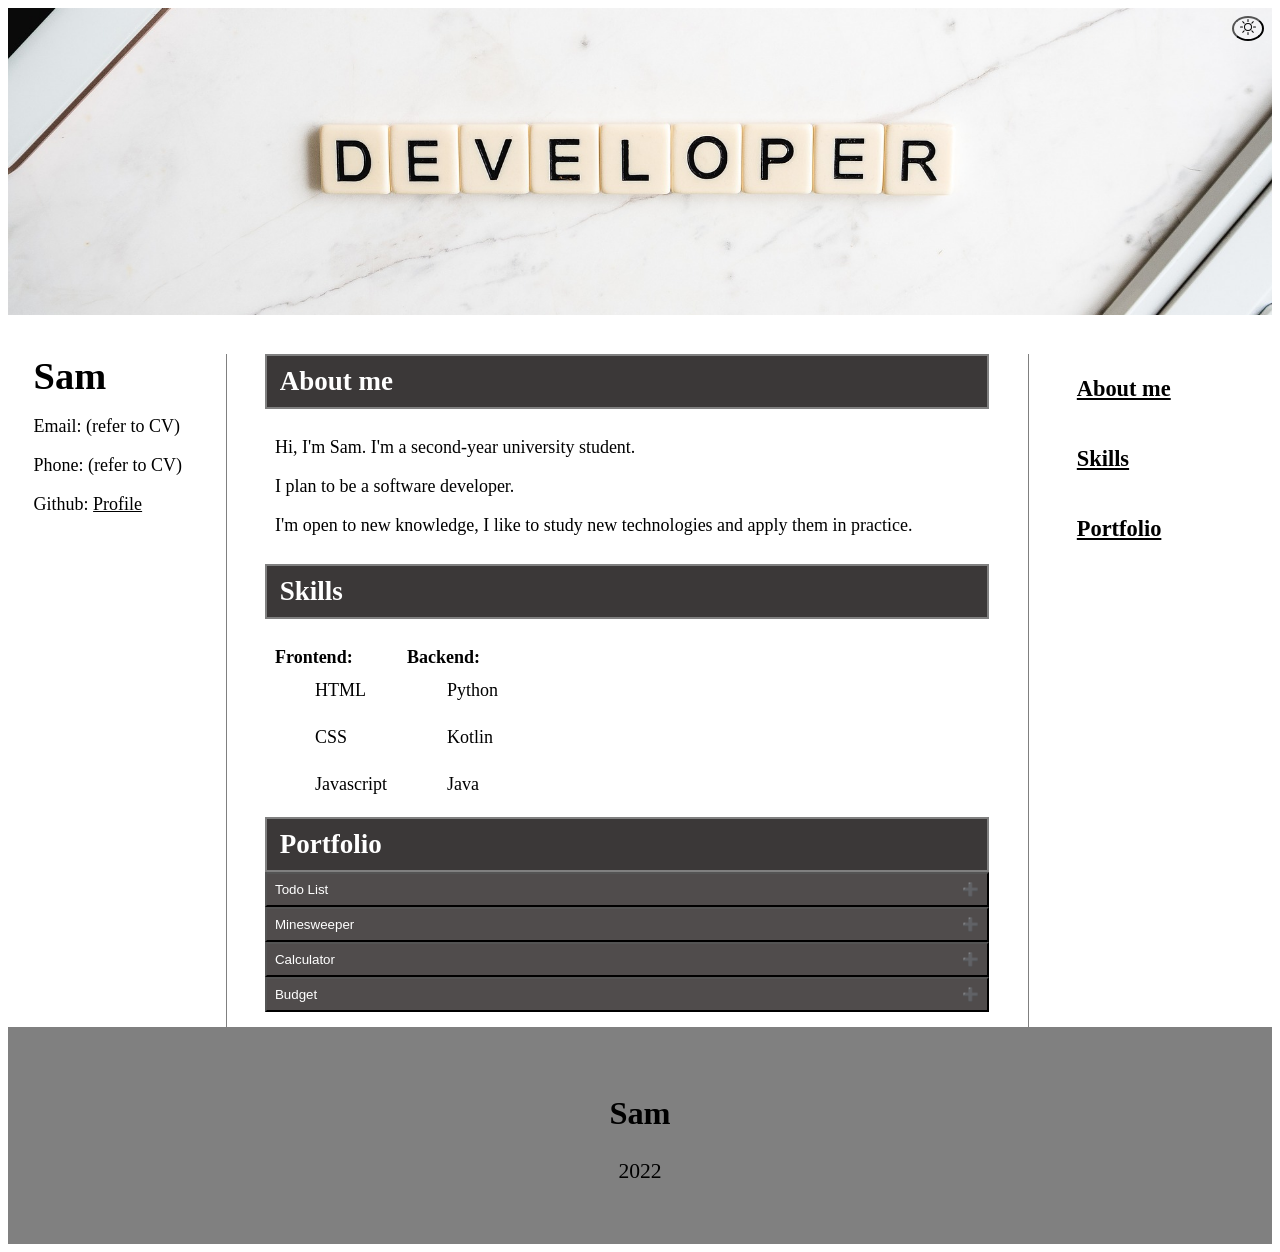
<file: index.html>
<!DOCTYPE html>
<html lang="en" xmlns="http://www.w3.org/1999/html">
<head>
    <meta charset="utf-8">
    <meta name="viewport" content="width=device-width, initial-scale=1.0">
    <title>Portfolio</title>
</head>

<body>
    <div class="header">
        <img src="assets/developer-gcc16aab15_1920.jpg">
    </div>

    <div class="maskBackground"></div>
    <div class="picture-container">
        <p class="close-btn" title="Close" onclick="enlargePicture('')">X</p>
    </div>
    <div>
        <button name="switch-dark-light-mode" class="dark-or-light-btn" title="Switch to Dark/Light mode" onclick="darkOrLightMode()">
            <svg xmlns="http://www.w3.org/2000/svg" width="16" height="16" fill="currentColor" class="bi bi-brightness-high" viewBox="0 0 16 16">
                <path d="M8 11a3 3 0 1 1 0-6 3 3 0 0 1 0 6zm0 1a4 4 0 1 0 0-8 4 4 0 0 0 0 8zM8 0a.5.5 0 0 1 .5.5v2a.5.5 0 0 1-1 0v-2A.5.5 0 0 1 8 0zm0 13a.5.5 0 0 1 .5.5v2a.5.5 0 0 1-1 0v-2A.5.5 0 0 1 8 13zm8-5a.5.5 0 0 1-.5.5h-2a.5.5 0 0 1 0-1h2a.5.5 0 0 1 .5.5zM3 8a.5.5 0 0 1-.5.5h-2a.5.5 0 0 1 0-1h2A.5.5 0 0 1 3 8zm10.657-5.657a.5.5 0 0 1 0 .707l-1.414 1.415a.5.5 0 1 1-.707-.708l1.414-1.414a.5.5 0 0 1 .707 0zm-9.193 9.193a.5.5 0 0 1 0 .707L3.05 13.657a.5.5 0 0 1-.707-.707l1.414-1.414a.5.5 0 0 1 .707 0zm9.193 2.121a.5.5 0 0 1-.707 0l-1.414-1.414a.5.5 0 0 1 .707-.707l1.414 1.414a.5.5 0 0 1 0 .707zM4.464 4.465a.5.5 0 0 1-.707 0L2.343 3.05a.5.5 0 1 1 .707-.707l1.414 1.414a.5.5 0 0 1 0 .708z"/>
            </svg>
        </button>
        <button class="to-top-btn" onclick="scrollToTop()" title="Scroll to top">Top</button>
    </div>

    <nav class="hamburger">
        <ul>
            <li><a href="#about" title="Go to 'About me' section" onclick="sectionContainerEffect(0)">About me</a></li>
            <li><a href="#skills" title="Go to 'Skills' section" onclick="sectionContainerEffect(1)">Skills</a></li>
            <li><a href="#portfolio" title="Go to 'Portfolio' section" onclick="sectionContainerEffect(2)">Portfolio</a></li>
        </ul>
    </nav>

    <div class="contact-mobile">
        <h1>Sam</h1>
        <p>Email: (refer to CV)</p>
        <p>Phone: (refer to CV)</p>
        <p>Github: <a href="https://github.com/QiliKiri">Profile</a></p>
    </div>

    <div class="columns-container" onclick="">
        <div class="column1-container">
            <section class="personal-information-container" id="contacts">
                <h2 class="name">Sam</h2>
                <div>
                    <!-- <p>Email: <a href="mailto:1234@gmail.com">1234@gmail.com</a></p> -->
                    <!-- <p>Phone: <a href="tel:+10086">10086</a></p> -->
		            <p>Email: (refer to CV)</p>
                    <p>Phone: (refer to CV)</p>
                    <p>Github: <a href="https://github.com/QiliKiri">Profile</a></p>
                </div>
            </section>
        </div>

        <div class="column2-container">
            <section id="about">
                <div class="section-name-container">
                    <h2 id="section1">About me</h2>
                </div>
                <div class="section-content-container">
                    <p>Hi, I'm Sam. I'm a second-year university student.</p>
                    <p>I plan to be a software developer.</p>
                    <p>I'm open to new knowledge, I like to study new technologies and apply them in practice.</p>
                </div>
            </section>
            <section id="skills">
                <div class="section-name-container">
                    <h2>Skills</h2>
                </div>
                <dl>
                    <div class="section-content-container">
                         <dt><b>Frontend:</b></dt>
                            <dd>HTML</dd>
                            <dd>CSS</dd>
                            <dd>Javascript</dd>
                    </div>
                    <div class="section-content-container">
                        <dt><b>Backend:</b></dt>
                            <dd>Python</dd>
                            <dd>Kotlin</dd>
                            <dd>Java</dd>
                    </div>
                </dl>
            </section>
            <section id="portfolio">
                <div class="section-name-container portfolio" onclick="collapseAll('project')" title="Click to expand/collapse all">
                    <h2>Portfolio</h2>
                </div>

                <button class="collapsible">Todo List</button>
                <div class="project">
                    <div class="project-name-container">
                        <p>Todo List</p>
                        <button onclick="popUpWindow('todolist')" class="open-window">More</button>
                    </div>

                    <div id="todolist" class="window">
                        <div class="project-name">
                            <h1>Todo List</h1>
                        </div>
                        <div class="content">
                            <a href="https://qilikiri.github.io/React-Project/" title="View the app" target="_blank">Take a look!</a><br>
                            <a href="https://github.com/QiliKiri/React-Project" title="View source code in GitHub" target="_blank" class="source-code">[source code]</a>
                            <button class="close-btn" onclick="popUpWindow('todolist')">Close</button>
                        </div>
                    </div>

<!--                    <div class="project-image-container">-->
<!--                        <img src="assets/calculator.png" alt="calculator project" onclick="enlargePicture(this.src)">-->
<!--                    </div>-->
                </div>

                <button class="collapsible">Minesweeper</button>
                <div class="project">
                    <div class="project-name-container">
                        <p>Minesweeper</p>
                        <button onclick="popUpWindow('minesweeper')" class="open-window">More</button>
                    </div>

                    <div id="minesweeper" class="window">
                        <div class="project-name">
                            <h1>Minesweeper</h1>
                        </div>
                        <div class="content">
                            <a href="https://github.com/QiliKiri/Kotlin-Projects/blob/b045a9c1c3d02e8fb8c80b3f9e11111a80532f41/minesweeper/Main.kt" title="View source code in GitHub" target="_blank" class="source-code">[source code]</a>
                            <button class="close-btn" onclick="popUpWindow('minesweeper')">Close</button>
                        </div>
                    </div>

                    <div class="project-image-container">
                        <img src="assets/minesweeper.png" alt="minesweeper project" onclick="enlargePicture(this.src)">
                    </div>
                </div>

                <button class="collapsible">Calculator</button>
                <div class="project">
                    <div class="project-name-container">
                        <p>Calculator</p>
                        <button onclick="popUpWindow('calculator')" class="open-window">More</button>
                    </div>

                    <div id="calculator" class="window">
                        <div class="project-name">
                            <h1>Calculator</h1>
                        </div>
                        <div class="content">
                            <a href="https://github.com/QiliKiri/Kotlin-Projects/blob/b045a9c1c3d02e8fb8c80b3f9e11111a80532f41/calculator/Main.kt" title="View source code in GitHub" target="_blank" class="source-code">[source code]</a>
                            <button class="close-btn" onclick="popUpWindow('calculator')">Close</button>
                        </div>
                    </div>

                    <div class="project-image-container">
                        <img src="assets/calculator.png" alt="calculator project" onclick="enlargePicture(this.src)">
                    </div>
                </div>

                <button class="collapsible">Budget</button>
                <div class="project">
                    <div class="project-name-container">
                        <p>Budget</p>
                        <button onclick="popUpWindow('budget')" class="open-window">More</button>
                    </div>

                    <div id="budget" class="window">
                        <div class="project-name">
                            <h1>Budget</h1>
                        </div>
                        <div class="content">
                            <a href="https://github.com/QiliKiri/FreeCodeCamp/blob/60a1324c34f2c2c07ae1fb815e216f86875ea630/budget_app/budget_app.ipynb" title="View source code in GitHub" target="_blank" class="source-code">[source code]</a>
                            <button class="close-btn" onclick="popUpWindow('budget')">Close</button>
                        </div>
                    </div>

                    <div class="project-image-container">
                        <img src="assets/budget_app.png" alt="budget project" onclick="enlargePicture(this.src)">
                        <img src="assets/budget_app2.png" alt="budget project" onclick="enlargePicture(this.src)">
                    </div>
                </div>
            </section>
        </div>

        <div class="column3-container">
            <nav class="menu">
                <a href="#about" title="Go to 'About me' section" class="menu-item" onclick="sectionContainerEffect(0)">About me</a>
                <a href="#skills" title="Go to 'Skills' section" class="menu-item"  onclick="sectionContainerEffect(1)">Skills</a>
                <a href="#portfolio" title="Go to 'Portfolio' section" class="menu-item" onclick="sectionContainerEffect(2)">Portfolio</a>
            </nav>
        </div>
    </div>

    <footer>
        <h2>Sam</h2>
        <p>2022</p>
    </footer>

    <div>
        <link rel="stylesheet" href="css/overall.css" media="screen"/>
        <link rel="stylesheet" href="css/column1-container.css" media="screen"/>
        <link rel="stylesheet" href="css/column2-container.css" media="screen"/>
        <link rel="stylesheet" href="css/column3-container.css" media="screen"/>
        <link rel="stylesheet" href="css/buttons.css" media="screen"/>
    </div>
    <div>
        <script src="js/toTopButton.js"></script>
        <script src="js/sectionName.js"></script>
        <script src="js/darkLightMode.js"></script>
        <script src="js/enlargePicture.js"></script>
        <script src="js/popUpWindow.js"></script>
        <script src="js/collapsible.js"></script>
    </div>
</body>
</html>
</file>
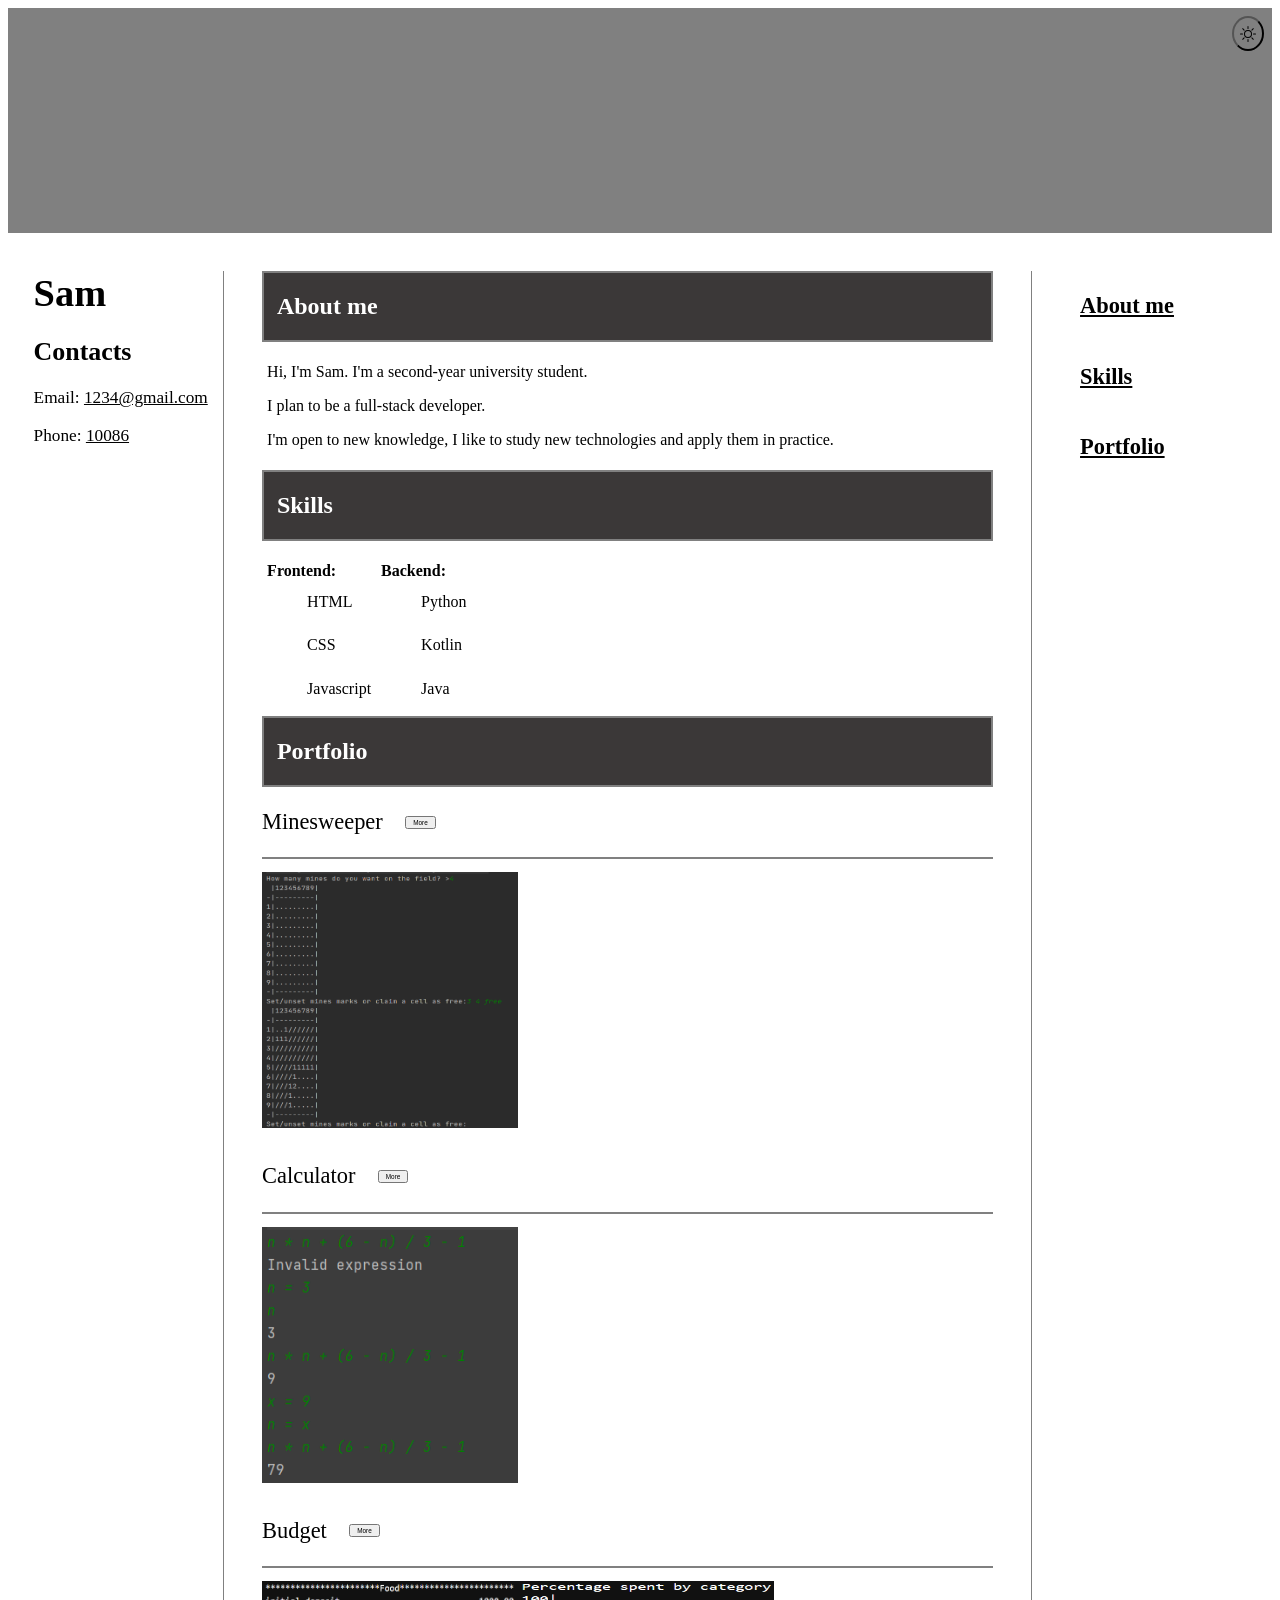
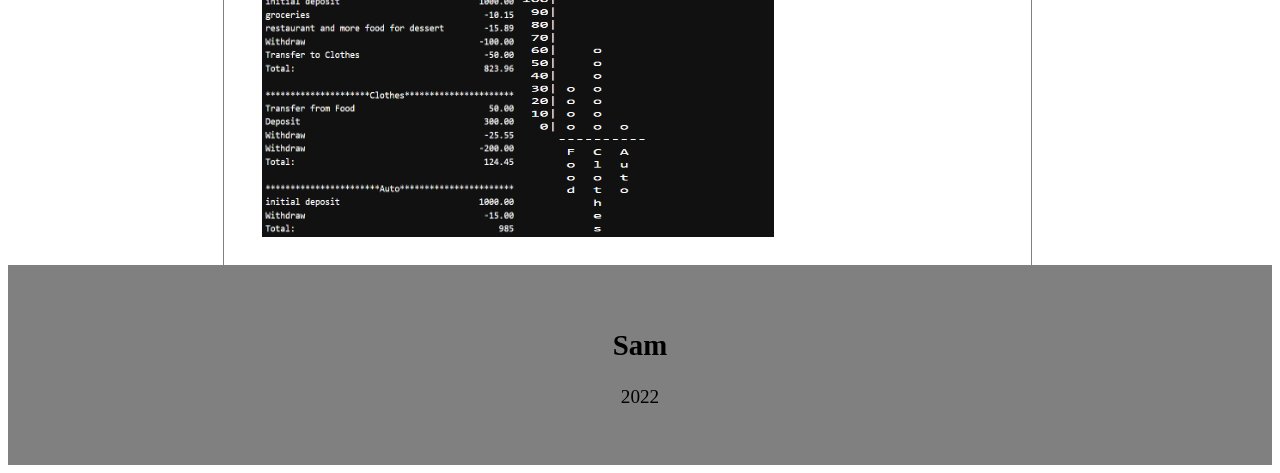
<file: Portfolio/src/index.html>
<!DOCTYPE html>
<html lang="en" xmlns="http://www.w3.org/1999/html">
<head>
    <meta charset="utf-8">
    <meta name="viewport" content="width=device-width, initial-scale=1.0">
    <title>Portfolio</title>
</head>

<div class="maskBackground"></div>
<div class="picture-container">
    <p class="close-btn" title="Close" onclick="enlargePicture('')">X</p>
</div>
<div>
    <button name="switch-dark-light-mode" class="dark-or-light-btn" title="Switch to Dark/Light mode" onclick="darkOrLightMode()">
        <svg xmlns="http://www.w3.org/2000/svg" width="16" height="16" fill="currentColor" class="bi bi-brightness-high" viewBox="0 0 16 16">
            <path d="M8 11a3 3 0 1 1 0-6 3 3 0 0 1 0 6zm0 1a4 4 0 1 0 0-8 4 4 0 0 0 0 8zM8 0a.5.5 0 0 1 .5.5v2a.5.5 0 0 1-1 0v-2A.5.5 0 0 1 8 0zm0 13a.5.5 0 0 1 .5.5v2a.5.5 0 0 1-1 0v-2A.5.5 0 0 1 8 13zm8-5a.5.5 0 0 1-.5.5h-2a.5.5 0 0 1 0-1h2a.5.5 0 0 1 .5.5zM3 8a.5.5 0 0 1-.5.5h-2a.5.5 0 0 1 0-1h2A.5.5 0 0 1 3 8zm10.657-5.657a.5.5 0 0 1 0 .707l-1.414 1.415a.5.5 0 1 1-.707-.708l1.414-1.414a.5.5 0 0 1 .707 0zm-9.193 9.193a.5.5 0 0 1 0 .707L3.05 13.657a.5.5 0 0 1-.707-.707l1.414-1.414a.5.5 0 0 1 .707 0zm9.193 2.121a.5.5 0 0 1-.707 0l-1.414-1.414a.5.5 0 0 1 .707-.707l1.414 1.414a.5.5 0 0 1 0 .707zM4.464 4.465a.5.5 0 0 1-.707 0L2.343 3.05a.5.5 0 1 1 .707-.707l1.414 1.414a.5.5 0 0 1 0 .708z"/>
        </svg>
    </button>
    <button class="to-top-btn" onclick="scrollToTop()" title="Scroll to top">Top</button>
</div>

<body>
    <header>
    </header>

    <nav class="hamburger">
        <ul>
            <li><a href="#about" title="Go to 'About me' section" onclick="sectionContainerEffect(0)">About me</a></li>
            <li><a href="#skills" title="Go to 'Skills' section" onclick="sectionContainerEffect(1)">Skills</a></li>
            <li><a href="#portfolio" title="Go to 'Portfolio' section" onclick="sectionContainerEffect(2)">Portfolio</a></li>
        </ul>
    </nav>

    <div class="columns-container" onclick="">
        <div class="column1-container">
            <section class="personal-information-container" id="contacts">
                <h2 class="name">Sam</h2>
                <h2>Contacts</h2>
                <div>
                    <p>Email: <a href="mailto:1234@gmail.com">1234@gmail.com</a></p>
                    <p>Phone: <a href="tel:+10086">10086</a></p>
                </div>
            </section>
        </div>

        <div class="column2-container">
            <section id="about">
                <div class="section-name-container">
                    <h2 id="section1">About me</h2>
                </div>
                <div class="section-content-container">
                    <p>Hi, I'm Sam. I'm a second-year university student.</p>
                    <p>I plan to be a full-stack developer.</p>
                    <p>I'm open to new knowledge, I like to study new technologies and apply them in practice.</p>
                </div>
            </section>
            <section id="skills">
                <div class="section-name-container">
                    <h2>Skills</h2>
                </div>
                <dl>
                    <div class="section-content-container">
                         <dt><b>Frontend:</b></dt>
                            <dd>HTML</dd>
                            <dd>CSS</dd>
                            <dd>Javascript</dd>
                    </div>
                    <div class="section-content-container">
                        <dt><b>Backend:</b></dt>
                            <dd>Python</dd>
                            <dd>Kotlin</dd>
                            <dd>Java</dd>
                    </div>
                </dl>
            </section>
            <section id="portfolio">
                <div class="section-name-container">
                    <h2>Portfolio</h2>
                </div>

                <div class="project">
                    <div class="project-name-container">
                        <p>Minesweeper</p>
                        <button onclick="popUpWindow('minesweeper')" class="open-window">More</button>
                    </div>
                    <div id="minesweeper" class="window">
                        <div class="project-name">
                            <h1>123</h1>
                        </div>
                        <div class="content">
                            <a href="https://github.com/QiliKiri/Kotlin-Projects/blob/b045a9c1c3d02e8fb8c80b3f9e11111a80532f41/minesweeper/Main.kt" title="View source code in GitHub" target="_blank" class="source-code">[source code]</a>
                            <button class="close-btn" onclick="popUpWindow('minesweeper')">Close</button>
                        </div>
                    </div>
                    <div class="project-image-container">
                        <img src="../src/assets/minesweeper.png" alt="minesweeper project" onclick="enlargePicture(this.src)">
                    </div>
                </div>

                <div class="project">
                    <div class="project-name-container">
                        <p>Calculator</p>
                        <button onclick="popUpWindow('calculator')" class="open-window">More</button>
                    </div>
                    <div id="calculator" class="window">
                        <div class="project-name">
                            <h1>123</h1>
                        </div>
                        <div class="content">
                            <a href="https://github.com/QiliKiri/Kotlin-Projects/blob/b045a9c1c3d02e8fb8c80b3f9e11111a80532f41/calculator/Main.kt" title="View source code in GitHub" target="_blank" class="source-code">[source code]</a>
                            <button class="close-btn" onclick="popUpWindow('calculator')">Close</button>
                        </div>
                    </div>
                    <div class="project-image-container">
                        <img src="../src/assets/calculator.png" alt="calculator project" onclick="enlargePicture(this.src)">
                    </div>
                </div>

                <div class="project">
                    <div class="project-name-container">
                        <p>Budget</p>
                        <button onclick="popUpWindow('budget')" class="open-window">More</button>
                    </div>
                    <div id="budget" class="window">
                        <div class="project-name">
                            <h1>123</h1>
                        </div>
                        <div class="content">
                            <h1>123</h1>
                            <a href="https://github.com/QiliKiri/FreeCodeCamp/blob/60a1324c34f2c2c07ae1fb815e216f86875ea630/budget_app/budget_app.ipynb" title="View source code in GitHub" target="_blank" class="source-code">[source code]</a>
                            <button class="close-btn" onclick="popUpWindow('budget')">Close</button>
                        </div>
                    </div>
                    <div class="project-image-container">
                        <img src="../src/assets/budget_app.png" alt="budget project" onclick="enlargePicture(this.src)">
                        <img src="../src/assets/budget_app2.png" alt="budget project" onclick="enlargePicture(this.src)">
                    </div>
                </div>
            </section>
        </div>

        <div class="column3-container">
            <nav class="menu">
                <a href="#about" title="Go to 'About me' section" class="menu-item" onclick="sectionContainerEffect(0)">About me</a>
                <a href="#skills" title="Go to 'Skills' section" class="menu-item"  onclick="sectionContainerEffect(1)">Skills</a>
                <a href="#portfolio" title="Go to 'Portfolio' section" class="menu-item" onclick="sectionContainerEffect(2)">Portfolio</a>
            </nav>
        </div>
    </div>

    <footer>
        <h2>Sam</h2>
        <p>2022</p>
    </footer>

    <div>
        <link rel="stylesheet" href="../src/css/overall.css" media="screen"/>
        <link rel="stylesheet" href="../src/css/column1-container.css" media="screen"/>
        <link rel="stylesheet" href="../src/css/column2-container.css" media="screen"/>
        <link rel="stylesheet" href="../src/css/column3-container.css" media="screen"/>
        <link rel="stylesheet" href="../src/css/buttons.css" media="screen"/>
    </div>
    <div>
        <script src="../src/js/toTopButton.js"></script>
        <script src="../src/js/sectionName.js"></script>
        <script src="../src/js/darkLightMode.js"></script>
        <script src="../src/js/enlargePicture.js"></script>
        <script src="../src/js/popUpWindow.js"></script>
    </div>
</body>
</html>
</file>
<file: css/overall.css>
body {
    background-color: white;
    color: black;
    font-size: 1.25vmax;
    font-size: max(1.25vmax, 18px);
}
a {
    color: black;
}

@media (min-width: 480px){
    .columns-container {
        display: flex;
        flex-direction: row;
    }
    .header {
        height: 300px;
        height: max(24vmax, 300px);
        width: 100%;
        margin-bottom: 3vmax;
    }
    .header img {
        height: inherit;
        width: inherit;
        object-fit: cover;
    }
    footer {
        background-color: grey;
        padding-top: 3vmax;
        padding-bottom: 3vmax;
        text-align: center;
        border-top-color: grey;
        border-top-style: solid;
        border-top-width: 2px;
        font-size: larger;
    }
    .hamburger {
        display: none;
    }
    .contact-mobile {
        display: none;
    }
}
@media (max-width: 480px) {
    .hamburger {
        position: sticky;
        display: flex;
        width: 100%;
        top: 0;
        background-color: grey;
        height: max-content;
    }
    .hamburger ul {
        margin: 0;
        padding: 0;
        text-align: start;
        width: 100%;
    }
    .hamburger li {
        float: left;
        list-style-type: none;
        margin: 2px;
        padding: 3px;
        background-color: grey;
        color: white;
    }
    .hamburger li:hover {
        background-color: black;
    }
    .hamburger a {
        color: white;
        text-decoration: none;
    }
    .header {
        display: none;
    }
    footer {
        display: none;
    }
    .contact-mobile {
        clear: top;
    }
}
</file>
<file: css/column1-container.css>
.column1-container {
    margin-left: 1vmax;
    margin-right: 1vmax;
    padding-left: 1vmax;
    padding-right: 1vmax;
    min-width: 14vmax;
    max-width: 20vmax;
    border-right: grey solid 1px;
}
.personal-information-container {
    position: sticky;
    top: 10vmax;
    overflow: hidden;
}
.column1-container .name {
    font-family: "Brush Script MT", cursive;
    font-size: 3vmax;
    font-size: max(3vmax, 28px);
    margin: 0;
}
@media (max-width: 480px){
    .column1-container {
        display: none;
    }
}
</file>
<file: css/column2-container.css>
@media (min-width: 480px) {
    .column2-container {
        margin-left: 1vmax;
        margin-right: 1vmax;
        padding-left: 1vmax;
        padding-right: 1vmax;
        width: 100%;
    }
    .picture-container {
        position: fixed;
        top: 0;
        left: 0;
        bottom: 0;
        right: 0;
        margin: auto;
        height: 70vh;
        width: 50vw;
        z-index: 3;
        display: none;
        background-size: contain;
        background-repeat: no-repeat;
        background-position: center;
        background-image: url("../assets/minesweeper.png");
        border: grey solid 1px;
        opacity: 1;
    }
    .window {
        display: none;
        position: fixed;
        top: 0;
        left: 0;
        bottom: 0;
        right: 0;
        margin: auto;
        height: 70vh;
        width: 50vw;
        z-index: 3;
        background-color: #eef1e5;
        border: solid 2px grey;
    }
}
@media (max-width: 480px) {
    .picture-container {
        position: fixed;
        top: 0;
        left: 0;
        bottom: 0;
        right: 0;
        margin: auto;
        height: 70%;
        width: 90%;
        z-index: 3;
        display: none;
        background-size: contain;
        background-repeat: no-repeat;
        background-position: center;
        background-image: url("../assets/minesweeper.png");
        border: grey solid 1px;
        opacity: 1;
    }
    .window {
        display: none;
        position: fixed;
        top: 0;
        left: 0;
        bottom: 0;
        right: 0;
        margin: auto;
        height: 70vh;
        width: 90%;
        z-index: 3;
        background-color: #eef1e5;
        border: solid 2px grey;
    }
}

.maskBackground {
    background-color: black;
    opacity: 0.85;
    position: fixed;
    padding: 0;
    margin: 0;
    top: 0;
    left: 0;
    width: 100%;
    height: 100%;
    z-index: 2;
    display: none;
}

.window .project-name {
    display: flex;
    justify-content: center;
    align-content: center;
}
.window .content {
    clear: both;
    display: flex;
    flex-direction: column;
    align-items: center;
}
.active {
    display: block;
}
.column2-container section {
    clear: both;
    margin-bottom: 15px;
}
.section-name-container {
    background-color: #3b3838;
    border-style: solid;
    border-width: 2px;
    border-color: grey;
    display: block;
    padding-left: 1vmax;
    font-family: "Palatino Linotype", serif;
    font-weight: bold;
    color: white;
}
.section-name-container h2 {
    margin: 10px 0 10px 0;
}
.section-content-container {
    float: left;
    display: block;
    padding: 5px;
    margin: 5px;
}
.section-content-container dd {
    padding-top: 1vmax;
    padding-bottom: 1vmax;
}

.collapsible {
    text-align: left;
    background-color: #504c4c;
    color: white;
    padding: 8px;
    width: 100%;
}
.collapsible:hover {
    cursor: pointer;
    background-color: grey;
}
.collapsible:after {
    content: "\02795";
    float: right;
}
.expand:after {
    content: "\2796";
}
.project {
    max-height: 0;
    overflow: hidden;
    transition: max-height 0.3s ease-out;
}
.project-name-container {
    display: flex;
    flex-direction: row;
    clear: both;
    font-size: 1.75vmax;
    font-size: max(1.75vmax, 20px);
    border-bottom-color: grey;
    border-bottom-style: solid;
    border-bottom-width: 2px;
    margin: 0;
}
.project-image-container {
    display: flex;
    flex-direction: row;
    flex-wrap: wrap;
}
.project-image-container img {
    height: 20vmax;
    width: 20vmax;
    padding-top: 1vmax;
    padding-bottom: 1vmax;
}
.source-code {
    font-style: italic;
    color: green;
}
</file>
<file: css/column3-container.css>
.column3-container {
    margin-left: 1vmax;
    margin-right: 1vmax;
    padding-left: 1vmax;
    padding-right: 1vmax;
    min-width: 16vmax;
    max-width: 20vmax;
    border-left: grey solid 1px;
}
.menu {
    margin-left: 2vmax;
    position: sticky;
    top: 10vmax;
    font-size: 1.75vmax;
    font-size: max(1.75vmax, 20px);
    font-weight: bold;
    overflow: fragments;
}
.menu-item {
    display: flex;
    flex-direction: column;
    color: black;
    width: max-content;
    padding-left: 0.75vmax;
    padding-right: 0.75vmax;
    line-height: 5.5vmax;
}
.menu a:hover {
    border-radius: 30%;
    background-clip: border-box;
    background-color: #ada7a7;
    font-size: 2.25vmax;
    font-size: max(2.25vmax, 24px);
}
.menu a:focus {
    font-size: 1.75vmax;
    font-size: max(1.75vmax, 20px);
}
@media (max-width: 480px){
    .column3-container {
        display: none;
    }
}
</file>
<file: css/buttons.css>
.to-top-btn {
    display: block;
    background-color: #25192f;
    color: white;
    border-radius: 20%;
    cursor: pointer;
    padding: 1%;
    position: fixed;
    bottom: 2%;
    right: 2%;
    z-index: 3;
    visibility: hidden;
    font-size: 0.75vmax;
    font-size: max(0.75vmax, 16px);
}
.to-top-btn:hover {
    background-color: grey;
}
@media (min-width: 480px) {
    .dark-or-light-btn {
        position: fixed;
        top: 1.25vmax;
        right: 1.25vmax;
        background-color: unset;
        border-radius: 50%;
        color: black;
        cursor: pointer;
        z-index: 3;
    }
}
@media (max-width: 480px) {
    .dark-or-light-btn {
        position: fixed;
        background-color: unset;
        border-radius: 50%;
        color: black;
        cursor: pointer;
        transform: scale(0.75);
        right: 0;
        top: 0;
        z-index: 3;
    }
}

.picture-container .close-btn {
    position: absolute;
    right: 0;
    top: 0;
    padding: 1.5%;
    margin: 0;
    background-color: unset;
    border-radius: 10%;
    font-size: larger;
    color: white;
}
.picture-container .close-btn:hover {
    background-clip: padding-box;
    background-color: red;
    cursor: pointer;
}

.open-window {
    display: flex;
    height: max-content;
    align-self: center;
    margin-left: 1.75vmax;
}
.window .content .close-btn {
    position: absolute;
    bottom: 3%;
    justify-self: center;
    padding: 1.5%
}
</file>
<file: Portfolio/src/css/overall.css>
header {
    background-color: grey;
    height: 25vmin;
    margin-bottom: 3vmax;
    position: relative;
}
body {
    background-color: white;
    color: black;
    font-size: 1.25vmax;
}
footer {
    background-color: grey;
    padding-top: 3vmax;
    padding-bottom: 3vmax;
    text-align: center;
    border-top-color: grey;
    border-top-style: solid;
    border-top-width: 2px;
    font-size: larger;
}
a {
    color: black;
}

@media (min-width: 480px){
    .columns-container {
        display: flex;
        flex-direction: row;
    }
}
@media (max-width: 480px) {
    .hamburger {
        display: block;
        position: absolute;
        width: 100%;
        top: 0;
        background-color: grey;
        height: max-content;
    }
    .hamburger ul {
        margin: 0;
        padding: 0;
        text-align: start;
    }
    .hamburger li {
        float: left;
        list-style-type: none;
        margin: 0;
        padding: 1%;
        background-color: grey;
    }
    .hamburger li:hover {
        background-color: black;
    }
    .hamburger a {
        color: white;
        text-decoration: none;
    }
}
@media (min-width: 480px) {
    .hamburger {
        display: none;
    }
}
</file>
<file: Portfolio/src/css/column1-container.css>
.column1-container {
    margin-left: 1vmax;
    margin-right: 1vmax;
    padding-left: 1vmax;
    padding-right: 1vmax;
    width: 14vmax;
    max-width: 20vmax;
    border-right: grey solid 1px;
}
.personal-information-container {
    position: sticky;
    top: 10vmax;
    font-size: 1.35vmax;
    overflow: hidden;
}
.column1-container .name {
    font-family: "Brush Script MT", cursive;
    font-size: 3vmax;
    margin: 0;
}
@media (max-width: 480px){
    .column1-container {
        display: none;
    }
}
</file>
<file: Portfolio/src/css/column2-container.css>
.column2-container {
    margin-left: 1vmax;
    margin-right: 1vmax;
    padding-left: 1vmax;
    padding-right: 1vmax;
    width: 58vmax;
    max-width: 60vmax;
}
.column2-container section {
    clear: both;
    margin-bottom: 15px;
}
.section-name-container {
    background-color: #3b3838;
    border-style: solid;
    border-width: 2px;
    border-color: grey;
    display: block;
    padding-left: 1vmax;
    font-family: "Palatino Linotype", serif;
    font-weight: bold;
    color: white;
}
.section-content-container {
    float: left;
    display: block;
    padding: 5px;
}
.section-content-container dd {
    padding-top: 1vmax;
    padding-bottom: 1vmax;
}
.project {
}
.project-name-container {
    display: flex;
    flex-direction: row;
    clear: both;
    font-size: 1.75vmax;
    border-bottom-color: grey;
    border-bottom-style: solid;
    border-bottom-width: 2px;
    margin: 0;
}
.project-image-container {
    display: flex;
    flex-direction: row;
    flex-wrap: wrap;
}
.project-image-container img {
    height: 20vmax;
    width: 20vmax;
    padding-top: 1vmax;
    padding-bottom: 1vmax;
}
.source-code {
    font-style: italic;
    font-size: 1.25vmax;
    color: green;
}
.picture-container {
    position: fixed;
    top: 0;
    left: 0;
    bottom: 0;
    right: 0;
    margin: auto;
    height: 70vh;
    width: 50vw;
    z-index: 3;
    display: none;
    background-size: contain;
    background-repeat: no-repeat;
    background-position: center;
    background-image: url("../assets/minesweeper.png");
    border: grey solid 1px;
    opacity: 1;
}
.maskBackground {
    background-color: black;
    opacity: 0.85;
    position: fixed;
    height: 100vh;
    width: 100vw;
    z-index: 2;
    display: none;
}

.window {
    display: none;
    position: fixed;
    top: 0;
    left: 0;
    bottom: 0;
    right: 0;
    margin: auto;
    height: 70vh;
    width: 50vw;
    z-index: 3;
    background-color: white;
    border: solid 2px grey;
}
.window .project-name {
    display: flex;
    justify-content: center;
    align-content: center;
}
.window .content {
    clear: both;
    display: flex;
    justify-content: center;
    align-content: center;
}
.active {
    display: block;
}
</file>
<file: Portfolio/src/css/column3-container.css>
.column3-container {
    margin-left: 1vmax;
    margin-right: 1vmax;
    padding-left: 1vmax;
    padding-right: 1vmax;
    width: 16vmax;
    max-width: 20vmax;
    border-left: grey solid 1px;
}
.menu {
    margin-left: 2vmax;
    position: sticky;
    top: 10vmax;
    font-size: 1.75vmax;
    font-weight: bold;
    overflow: hidden;
}
.menu-item {
    display: flex;
    flex-direction: column;
    color: black;
    width: max-content;
    padding-left: 0.75vmax;
    padding-right: 0.75vmax;
    line-height: 5.5vmax;
}
.menu a:hover {
    border-radius: 30%;
    background-clip: border-box;
    background-color: #ada7a7;
    font-size: 2.25vmax;
}
.menu a:focus {
    font-size: 1.75vmax;
}
@media (max-width: 480px){
    .column3-container {
        display: none;
    }
}
</file>
<file: Portfolio/src/css/buttons.css>
.to-top-btn {
    display: block;
    background-color: #25192f;
    color: white;
    border-radius: 20%;
    cursor: pointer;
    padding: 1%;
    position: fixed;
    bottom: 2%;
    right: 2%;
    z-index: 3;
    visibility: hidden;
    font-size: 0.75vmax;
}
.to-top-btn:hover {
    background-color: grey;
}

.dark-or-light-btn {
    position: fixed;
    top: 1.25vmax;
    right: 1.25vmax;
    background-color: unset;
    border-radius: 50%;
    color: black;
    cursor: pointer;
    font-size: 2vmax;
    z-index: 3;
}

.picture-container .close-btn {
    position: absolute;
    right: 0;
    top: 0;
    padding: 1.5%;
    margin: 0;
    background-color: unset;
    border-radius: 10%;
    font-size: larger;
    color: white;
}
.picture-container .close-btn:hover {
    background-clip: padding-box;
    background-color: red;
    cursor: pointer;
}

.open-window {
    display: flex;
    height: max-content;
    align-self: center;
    font-size: 0.5vmax;
    margin-left: 1.75vmax;
}
.window .content .close-btn {
    position: absolute;
    bottom: 3%;
    justify-self: center;
    padding: 1.5%
}
</file>
